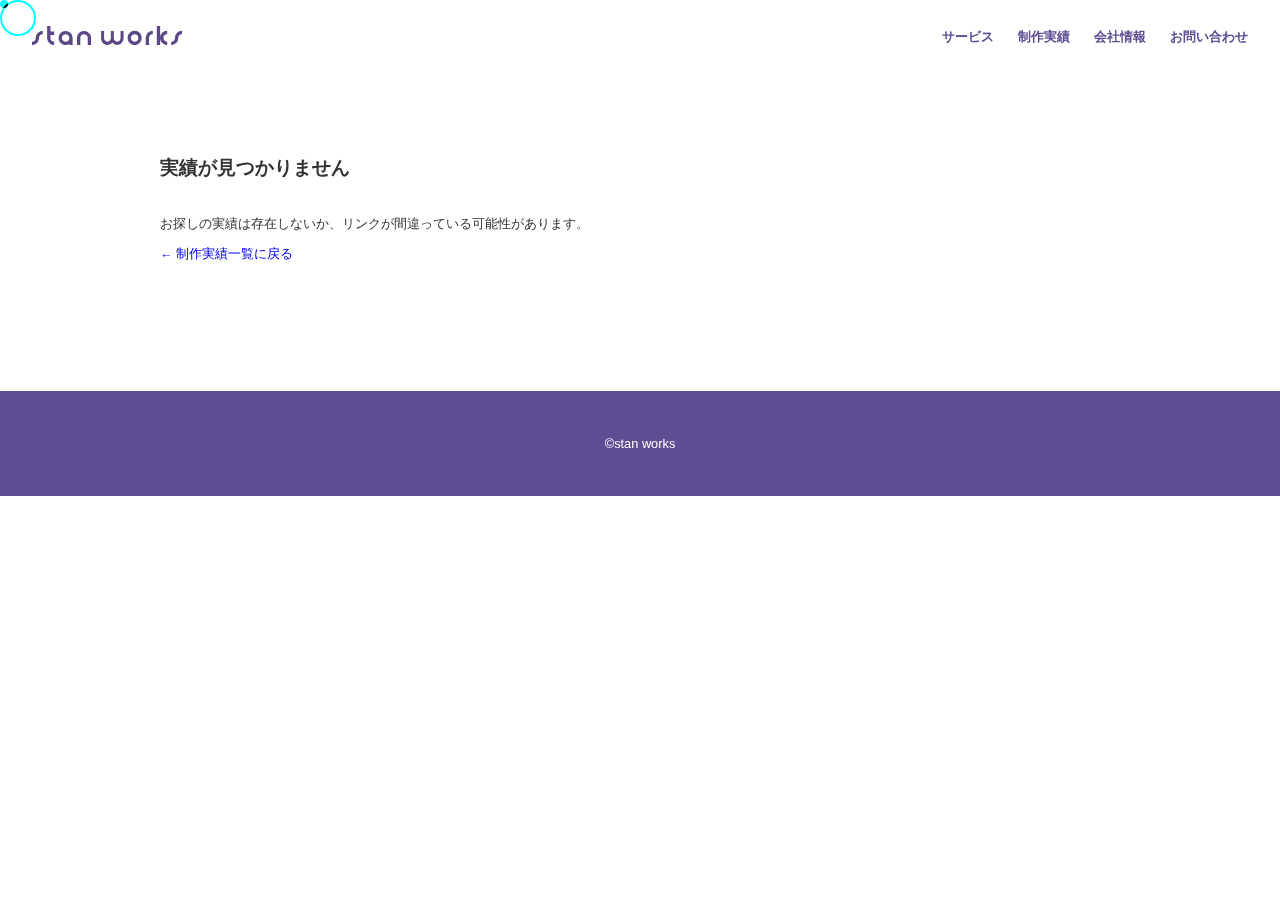
<file: detail.html>
<!DOCTYPE html>
<html lang="ja">

<head>
  <meta charset="UTF-8">
  <meta name="viewport" content="width=device-width, initial-scale=1">
  <title>制作実績</title>
  <link rel="icon" href="images/favicon.ico">

  <link rel="stylesheet" href="css/style.css">
</head>

<body>
  <div class="cursor-dot" id="cursorDot"></div>
  <div class="cursor-ring" id="cursorRing"></div>

  <header>
    <div class="logo"><a href="index.html"><img src="images/logo.svg" alt="logo"></a></div>
    <nav id="nav">
      <ul>
        <li><a href="index.html#services">サービス</a></li>
        <li><a href="index.html#works">制作実績</a></li>
        <li><a href="index.html#company">会社情報</a></li>
        <li><a href="form.html">お問い合わせ</a></li>
      </ul>
    </nav>
    <div class="hamburger" id="hamburger">
      <span></span><span></span><span></span>
    </div>
  </header>
  <section id="work-detail" class="section">
    <h2 id="detail-title">読み込み中...</h2>
    <div id="detail-images"></div>
    <p id="detail-desc"></p>
    <a href="index.html#works">← 制作実績一覧に戻る</a>
  </section>

  <footer>
    <p>&copy;stan works</p>
  </footer>

  <script src="js/cursor.js"></script>
  <script src="js/script.js"></script>
  <script src="js/detail.js"></script>
</body>

</html>
</file>
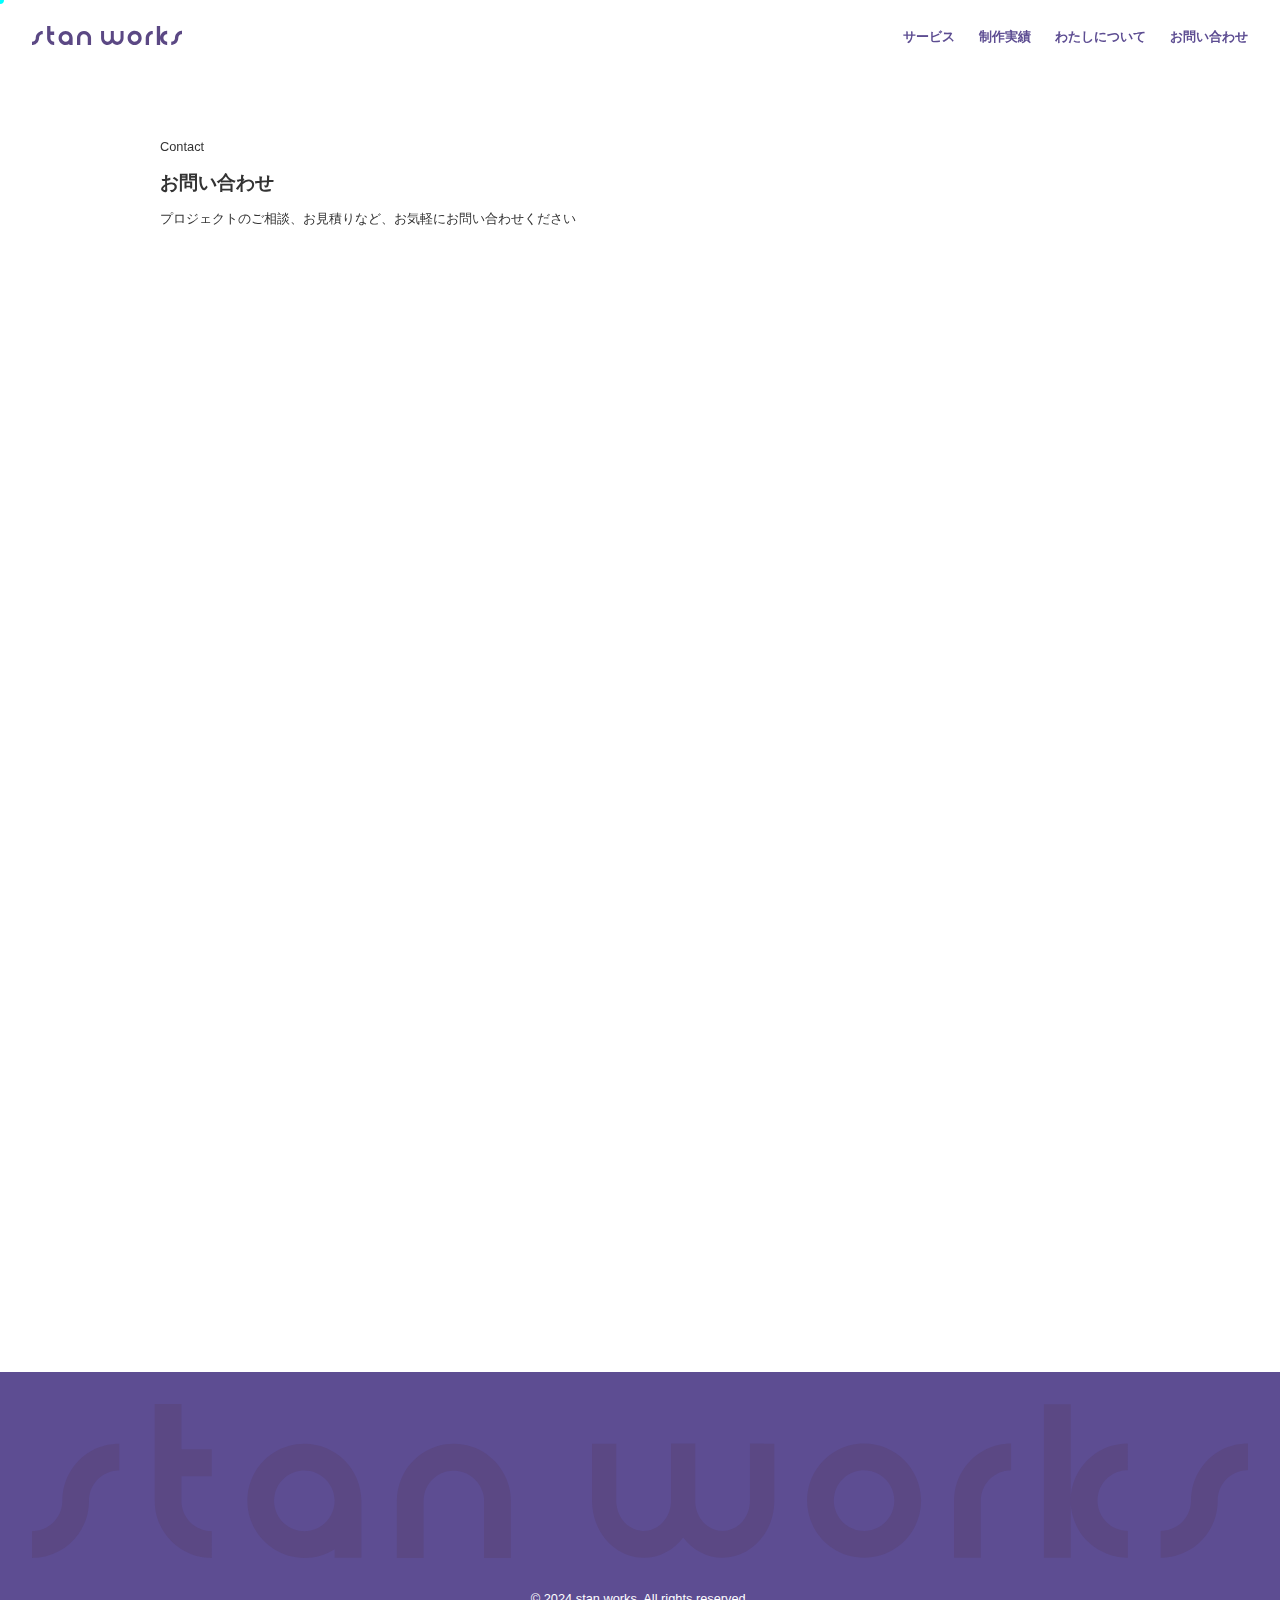
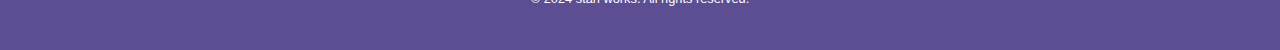
<file: form.html>
<!DOCTYPE html>
<html lang="ja">
<head>
  <meta charset="UTF-8">
  <meta name="viewport" content="width=device-width, initial-scale=1">
  <meta name="description" content="stan worksは、グラフィック・webデザインを通じて「伝わる」をカタチにします。" />
  <title>stan works | お問い合わせ</title>
  <link rel="icon" href="images/favicon.ico">
  <link rel="preconnect" href="https://fonts.googleapis.com">
  <link rel="preconnect" href="https://fonts.gstatic.com" crossorigin>
  <link href="https://fonts.googleapis.com/css2?family=Outfit:wght@300;400;600;700;900&family=Cormorant+Garamond:ital,wght@0,300;0,400;1,300;1,400&display=swap" rel="stylesheet">
  <link rel="stylesheet" href="css/style.css">
</head>

<body>
  <!-- 背景アニメーション -->
  <div class="bg-gradient"></div>
  <div class="floating-shapes">
    <div class="shape shape-1"></div>
    <div class="shape shape-2"></div>
    <div class="shape shape-3"></div>
    <div class="shape shape-4"></div>
    <div class="shape shape-5"></div>
  </div>

  <!-- カスタムカーソル -->
  <div class="cursor-dot" id="cursorDot"></div>
  <div class="cursor-glow" id="cursorGlow"></div>

  <!-- グラスモーフィックヘッダー -->
  <header class="glass-header">
    <div class="logo">
      <a href="index.html" class="logo-link">
        <img src="images/logo.svg" alt="stan works" class="logo-img">
      </a>
    </div>
    <nav id="nav" class="glass-nav">
      <ul>
        <li><a href="index.html#services" class="nav-link">サービス</a></li>
        <li><a href="index.html#works" class="nav-link">制作実績</a></li>
        <li><a href="index.html#company" class="nav-link">わたしについて</a></li>
        <li><a href="form.html" class="nav-link nav-cta">お問い合わせ</a></li>
      </ul>
    </nav>
    <div class="hamburger" id="hamburger">
      <span></span>
      <span></span>
      <span></span>
    </div>
  </header>

  <!-- お問い合わせセクション -->
  <section id="contact" class="section contact-section fade-in">
    <div class="contact-container">
      <div class="section-header">
        <div class="section-label glass-label">Contact</div>
        <h2 class="section-title">お問い合わせ</h2>
        <p class="contact-subtitle">プロジェクトのご相談、お見積りなど、お気軽にお問い合わせください</p>
      </div>

      <div class="form-container glass-card-large">
        <iframe 
          src="https://docs.google.com/forms/d/e/1FAIpQLSeQOwKXDfzrSkSI4YxvW3BE_CYrBh7yq7pJgXtNqYzOCFyl0g/viewform?embedded=true" 
          width="100%" 
          height="1000" 
          frameborder="0" 
          style="border: none; overflow: hidden;" 
          scrolling="no">
          読み込んでいます…
        </iframe>
      </div>

    </div>
  </section>

  <!-- フッター -->
  <footer class="glass-footer">
    <div class="footer-content">
      <div class="footer-logo">
        <img src="images/logo.svg" alt="stan works">
      </div>
      <nav class="footer-nav">
        <a href="index.html#services">サービス</a>
        <a href="index.html#works">制作実績</a>
        <a href="index.html#company">わたしについて</a>
        <a href="form.html">お問い合わせ</a>
      </nav>
      <p class="footer-copyright">&copy; 2024 stan works. All rights reserved.</p>
    </div>
  </footer>

  <script src="js/cursor.js"></script>
  <script src="js/script.js"></script>
</body>
</html>
</file>
<file: css/style.css>
/* フォントと全体レイアウト */
body {
    font-family: "Rounded Mplus 1c", sans-serif;
    margin: 0;
    /* background: #fff8f0; */
    color: #333;
    font-size: 0.8rem;
  }

a{
  text-decoration: none;
}

/* カーソル */
  /* 中央のドット（カーソルの中心） */
.cursor-dot {
  position: fixed;
  width: 8px;
  height: 8px;
  background-color: cyan;
  border-radius: 50%;
  pointer-events: none;
  z-index: 9999;
  mix-blend-mode: difference;
}

/* 外側のリング */
.cursor-ring {
  position: fixed;
  width: 32px;
  height: 32px;
  border: 2px solid cyan;
  border-radius: 50%;
  pointer-events: none;
  z-index: 9999;
  mix-blend-mode: difference;
  transition: transform 0.1s ease-out;
}
  /* カーソル----------------------------- */
  
  header {
    /* background: #ffffff; */
    color: #5d4d92;
    padding: 1rem 2rem;
    display: flex;
    justify-content: space-between;
    align-items: center;
    position: sticky;
    top: 0;
    z-index: 100;
  }
  
  .logo {
    width: 150px;
    height: auto;
  }
  
  nav ul {
    list-style: none;
    display: flex;
    gap: 1.5rem;
  }
  
  nav a {
    color: #5d4d92;
    text-decoration: none;
    font-weight: bold;
  }
  
  .hamburger {
    display: none;
    flex-direction: column;
    cursor: pointer;
  }
  
  .hamburger span {
    background-color: #5d4d92;
    height: 4px;
    margin: 4px 0;
    width: 25px;
    border-radius: 2px;
  }
  
  /* Hero セクション */
  .hero {
    position: relative;
    width: 100%;
    height: 100vh;
    overflow: hidden;
    display: flex;
    align-items: center;      /* 垂直中央 */
    justify-content: center;  /* 水平中央 */
  }
  
  .hero-bg {
    position: absolute;
    top: 0;
    left: 0;
    width: 100%;
    height: 100%;
    object-fit: cover;
    z-index: -1;
  }
  
  .hero-content {
    text-align: center;
    color: white;
    z-index: 1;
    display: flex;
    flex-direction: column;  /* 縦方向に並べる */
    gap: 1rem;               /* h1とpの間にスペース */
  }
  



  /* .hero {
    text-align: center;
    background: linear-gradient(135deg, #ffecd2 0%, #fcb69f 100%);
    padding: 5rem 2rem;
    max-width: 100%;
    height: 50vh;
    margin-top: -77.69px;
  }

  .hero .hero-bg{
    width: 100%;
    height: 100%;
  }
   */
  .section {
    padding: 4rem 2rem;
    max-width: 960px;
    margin: auto;
  }
  
  .cards {
    display: grid;
    grid-template-columns: repeat(auto-fit, minmax(260px, 1fr));
    gap: 1.5rem;
    margin-top: 2rem;
  }
  
  .card {
    background: white;
    /* border-radius: 5px; */
    overflow: hidden;
    box-shadow: 0 4px 15px rgba(0,0,0,0.1);
    text-decoration: none;
    color: inherit;
    transform: scale(1);
    transition: transform 0.3s ease;
    padding: 1rem;

  }
  
  .card:hover {
    transform: scale(1.05);
  }
  
  .card img {
    width: 100%;
    display: block;
    height: 250px;
    object-fit: contain;
  }

  #info h2 a{
    display: block;
        max-width: 960px;
    margin: auto;
    text-align: center;
    border: 1px solid #5d4d92;
    padding-block: 2rem;
  }

  #info h2 a:hover{
    background-color: #5d4d92;
    color: white;
  }



  /* フォームとフッター */
  form {
    display: flex;
    flex-direction: column;
    gap: 1rem;
  }
  
  input, textarea {
    padding: 1rem;
    border: 2px solid #ccc;
    border-radius: 8px;
  }
  
  button {
    padding: 1rem;
    background: #ff6f91;
    color: white;
    border: none;
    border-radius: 8px;
    font-weight: bold;
  }
  
  footer {
    background-color: #5d4d92;
    color: white;
    text-align: center;
    padding: 2rem;
    margin-top: 4rem;
  }
  
  /* detail */
  #detail-images {
    display: flex;
    flex-wrap: wrap;
    gap: 1rem;
    margin-bottom: 20px;
  }
  
  /* 各画像のスタイル */
  .detail-img {
    max-width:  300px;
    aspect-ratio:  1/1;
    object-fit: contain;
    padding: 1rem;
    box-shadow: 0 4px 12px rgba(0, 0, 0, 0.1);
  }
  


  /* アニメーション */
  .fade-in {
    opacity: 0;
    transform: translateY(20px);
    transition: all 0.8s ease;
  }
  
  .fade-in.show {
    opacity: 1;
    transform: translateY(0);
  }
  
  /* レスポンシブ対応 */
  @media (max-width: 768px) {
    .hamburger {
      display: flex;
    }
  
    nav {
      position: absolute;
      top: 60px;
      right: 0;
      background: white;
      width: 200px;
      display: none;
      flex-direction: column;
      padding: 1rem;
      opacity: 0.7;
    }
  
    nav.active {
      display: flex;
    }
  
    nav ul {
      flex-direction: column;
      gap: 1rem;
    }

    .detail-img {
      width: 100%;
    }
  }
</file>
